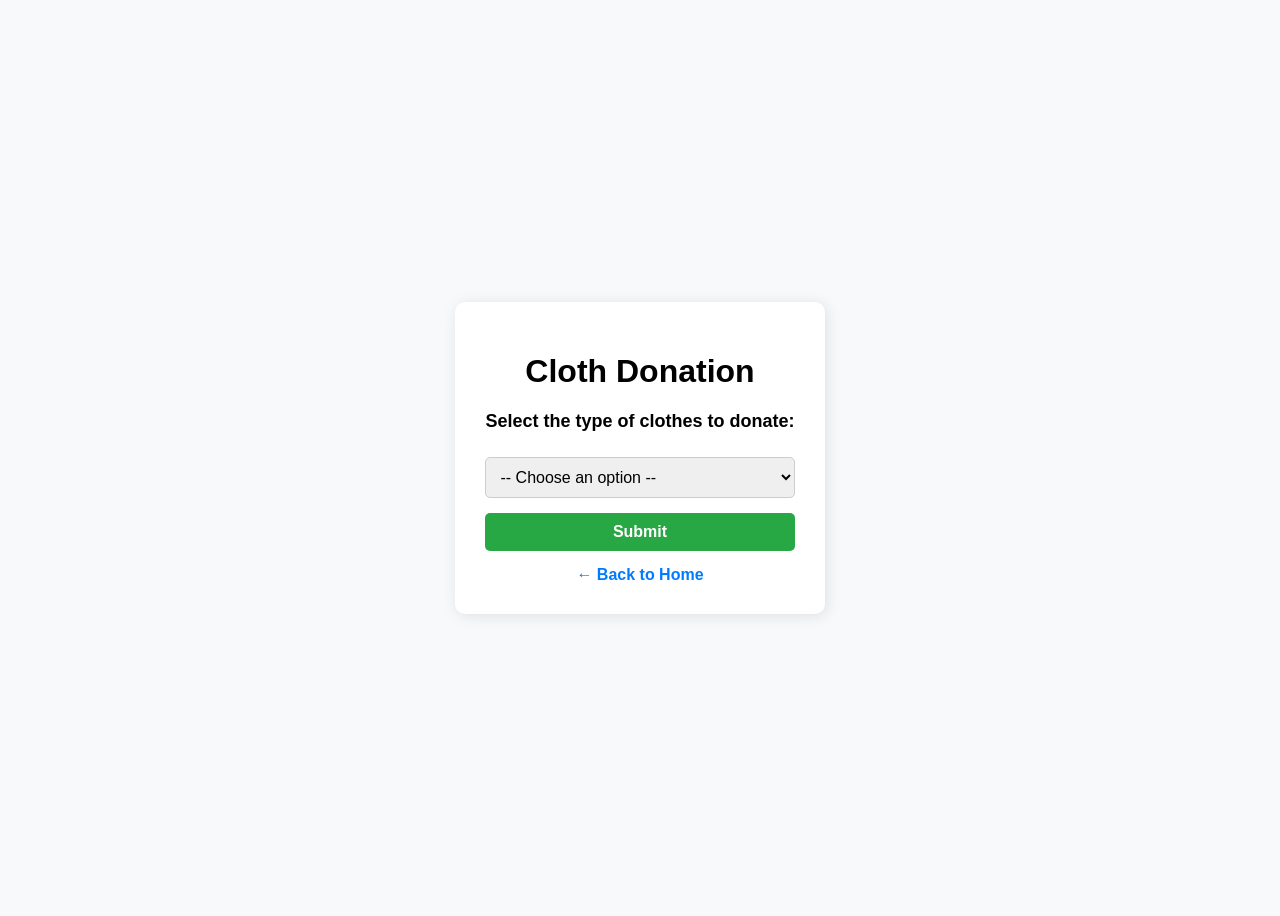
<file: cloth-donation.html>
<!DOCTYPE html>
<html lang="en">
<head>
    <meta charset="UTF-8">
    <meta name="viewport" content="width=device-width, initial-scale=1.0">
    <title>Cloth Donation</title>

    <style>
        /* General Styles */
        body {
            font-family: Arial, sans-serif;
            display: flex;
            justify-content: center;
            align-items: center;
            height: 100vh;
            background-color: #f8f9fa;
            text-align: center;
        }

        /* Container */
        .container {
            background: white;
            padding: 30px;
            border-radius: 10px;
            box-shadow: 2px 2px 15px rgba(0, 0, 0, 0.1);
            max-width: 400px;
        }

        /* Dropdown & Button Styles */
        label {
            font-size: 18px;
            font-weight: bold;
            display: block;
            margin-bottom: 10px;
        }

        select, button {
            margin-top: 15px;
            padding: 10px;
            font-size: 16px;
            border-radius: 5px;
            border: 1px solid #ccc;
            width: 100%;
        }

        button {
            background-color: #28a745;
            color: white;
            cursor: pointer;
            border: none;
            font-weight: bold;
        }

        button:hover {
            background-color: #218838;
        }

        /* Back Link */
        .back-link {
            display: block;
            margin-top: 15px;
            color: #007bff;
            text-decoration: none;
            font-weight: bold;
        }

        .back-link:hover {
            text-decoration: underline;
        }

    </style>
</head>
<body>

    <div class="container">
        <h1>Cloth Donation</h1>
        
        <label for="clothing-type">Select the type of clothes to donate:</label>
        <select id="clothing-type">
            <option value="">-- Choose an option --</option>
            <option value="male">Clothes for Males</option>
            <option value="female">Clothes for Females</option>
            <option value="children">Clothes for Children</option>
            <option value="elderly">Clothes for Elderly People</option>
        </select>

        <button onclick="submitClothDonation()">Submit</button>

        <a href="index.html" class="back-link">← Back to Home</a>
    </div>

    <script>
        function submitClothDonation() {
            let selectedValue = document.getElementById("clothing-type").value;
            if (selectedValue) {
                alert("Thank you for choosing to donate " + selectedValue + " clothes!");
            } else {
                alert("Please select an option before submitting.");
            }
        }
    </script>

</body>
</html>
</file>
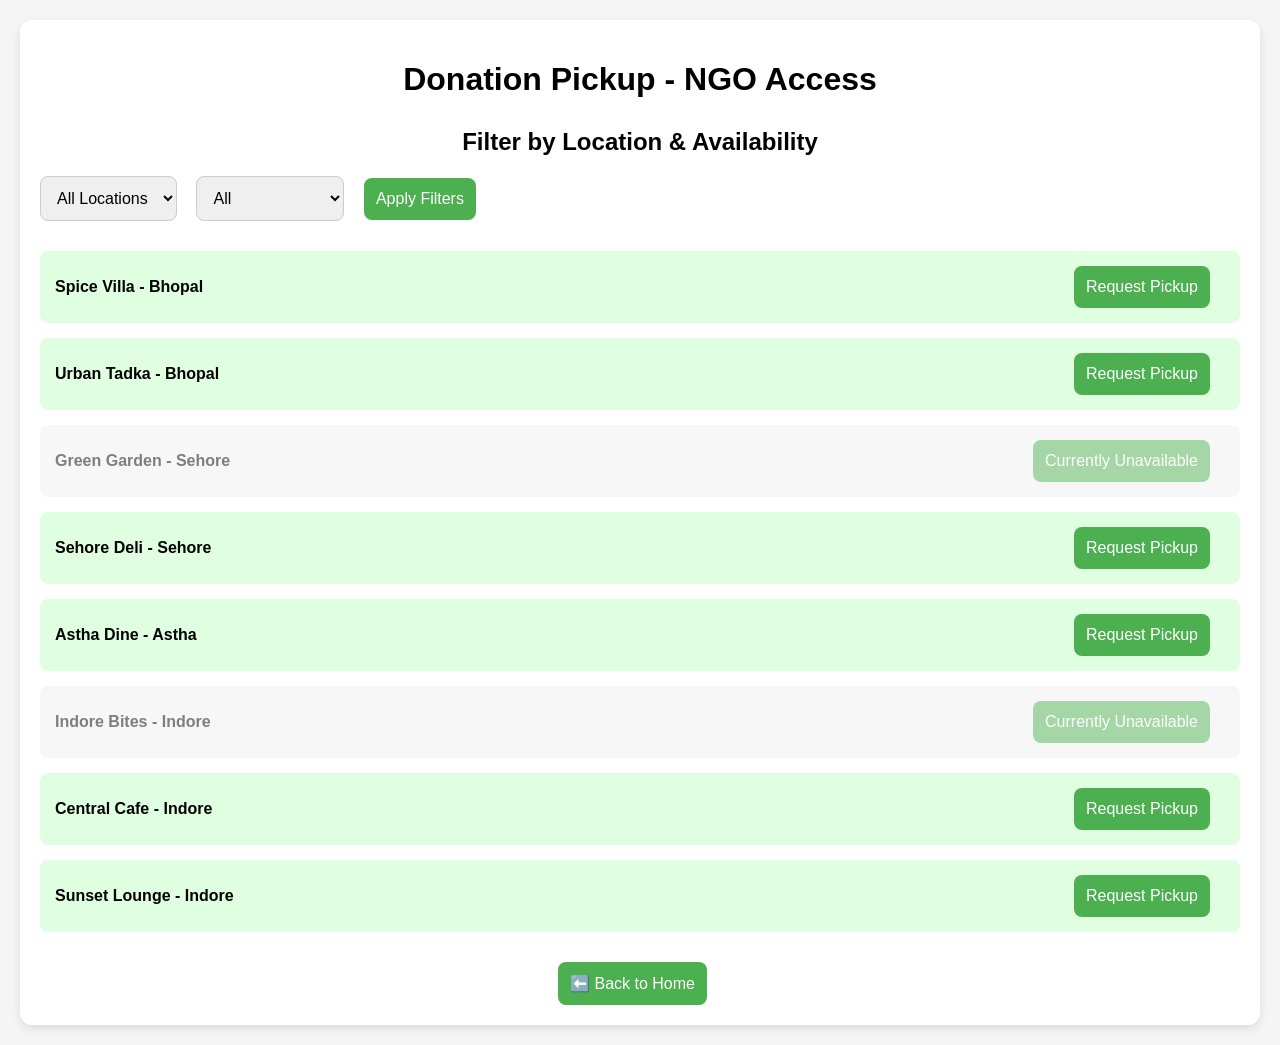
<file: donation-pickup.html>
<!DOCTYPE html>
<html lang="en">
<head>
    <meta charset="UTF-8">
    <meta name="viewport" content="width=device-width, initial-scale=1.0">
    <title>Donation Pickup - NGO Access</title>
    <style>
        body {
            font-family: Arial, sans-serif;
            background-color: #f5f5f5;
            margin: 0;
            padding: 20px;
        }
        .container {
            max-width: 1200px;
            margin: auto;
            padding: 20px;
            background-color: #fff;
            border-radius: 12px;
            box-shadow: 0 4px 10px rgba(0, 0, 0, 0.1);
        }
        h1, h2 {
            text-align: center;
        }
        .filters, .restaurants {
            margin-top: 30px;
        }
        select, button {
            padding: 12px;
            margin-right: 15px;
            border-radius: 8px;
            border: 1px solid #ccc;
            font-size: 16px;
        }
        button {
            background-color: #4CAF50;
            color: white;
            border: none;
            cursor: pointer;
            transition: background-color 0.3s;
        }
        button:hover {
            background-color: #45a049;
        }
        .restaurant {
            display: flex;
            justify-content: space-between;
            align-items: center;
            background-color: #e0ffe0;
            padding: 15px;
            margin-bottom: 15px;
            border-radius: 8px;
            transition: opacity 0.3s;
        }
        .restaurant.greyed-out {
            opacity: 0.5;
            background-color: #f0f0f0;
        }
        .back-button {
            margin-top: 30px;
            display: block;
            text-align: center;
        }
    </style>
</head>
<body>
    <div class="container">
        <h1>Donation Pickup - NGO Access</h1>
        <div class="filters">
            <h2>Filter by Location & Availability</h2>
            <select id="locationFilter">
                <option value="all">All Locations</option>
                <option value="bhopal">Bhopal</option>
                <option value="sehore">Sehore</option>
                <option value="astha">Astha</option>
                <option value="indore">Indore</option>
            </select>
            <select id="availabilityFilter">
                <option value="all">All</option>
                <option value="yes">Available Now</option>
                <option value="no">Unavailable</option>
            </select>
            <button onclick="applyFilters()">Apply Filters</button>
        </div>

        <div class="restaurants" id="restaurantList">
            <!-- Updated and expanded restaurant list -->
            <div class="restaurant" data-location="bhopal" data-available="yes">
                <span><strong>Spice Villa - Bhopal</strong></span>
                <button>Request Pickup</button>
            </div>

            <div class="restaurant" data-location="bhopal" data-available="yes">
                <span><strong>Urban Tadka - Bhopal</strong></span>
                <button>Request Pickup</button>
            </div>

            <div class="restaurant greyed-out" data-location="sehore" data-available="no">
                <span><strong>Green Garden - Sehore</strong></span>
                <button disabled>Currently Unavailable</button>
            </div>

            <div class="restaurant" data-location="sehore" data-available="yes">
                <span><strong>Sehore Deli - Sehore</strong></span>
                <button>Request Pickup</button>
            </div>

            <div class="restaurant" data-location="astha" data-available="yes">
                <span><strong>Astha Dine - Astha</strong></span>
                <button>Request Pickup</button>
            </div>

            <div class="restaurant greyed-out" data-location="indore" data-available="no">
                <span><strong>Indore Bites - Indore</strong></span>
                <button disabled>Currently Unavailable</button>
            </div>

            <div class="restaurant" data-location="indore" data-available="yes">
                <span><strong>Central Cafe - Indore</strong></span>
                <button>Request Pickup</button>
            </div>

            <div class="restaurant" data-location="indore" data-available="yes">
                <span><strong>Sunset Lounge - Indore</strong></span>
                <button>Request Pickup</button>
            </div>
        </div>

        <a href="index.html" class="back-button">
            <button>⬅️ Back to Home</button>
        </a>
    </div>

    <script>
        function applyFilters() {
            const location = document.getElementById('locationFilter').value;
            const availability = document.getElementById('availabilityFilter').value;

            const restaurants = Array.from(document.querySelectorAll('.restaurant'));

            const sortedRestaurants = restaurants.sort((a, b) =>
                b.dataset.available.localeCompare(a.dataset.available)
            );

            sortedRestaurants.forEach((restaurant) => {
                const matchesLocation = location === 'all' || restaurant.dataset.location === location;
                const matchesAvailability = availability === 'all' || restaurant.dataset.available === availability;

                restaurant.style.display = matchesLocation && matchesAvailability ? 'flex' : 'none';
            });
        }

        setInterval(() => {
            // Slower, less frequent updates (every 10 seconds)
            const restaurants = document.querySelectorAll('.restaurant');
            restaurants.forEach((restaurant) => {
                if (Math.random() > 0.7) { // 30% chance to change state
                    const randomAvailability = Math.random() > 0.5 ? 'yes' : 'no';
                    restaurant.dataset.available = randomAvailability;
                    restaurant.classList.toggle('greyed-out', randomAvailability === 'no');
                    restaurant.querySelector('button').disabled = randomAvailability === 'no';
                    restaurant.querySelector('button').textContent = randomAvailability === 'yes'
                        ? 'Request Pickup'
                        : 'Currently Unavailable';
                }
            });
            applyFilters();
        }, 10000); // Update every 10 seconds

        window.onload = applyFilters;
    </script>
</body>
</html>
</file>
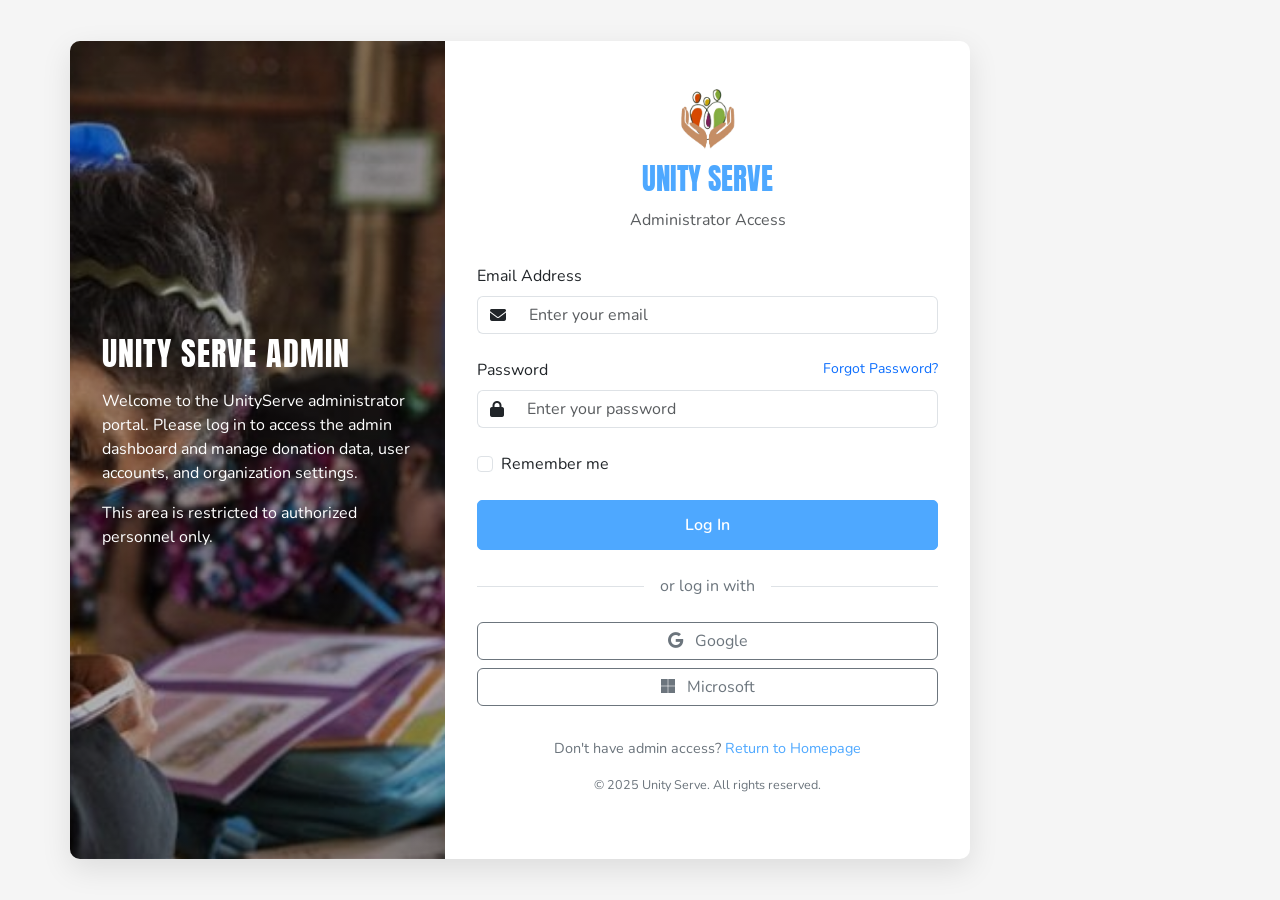
<file: public/admin-login.html>
<!DOCTYPE html>
<html lang="en">
<head>
    <title>Admin Login - UnityServe</title>
    <link rel="icon" href="images/ngo_logo.png" type="image/x-icon">
    <meta charset="utf-8">
    <meta name="viewport" content="width=device-width, initial-scale=1, shrink-to-fit=no">

    <!-- Google Fonts -->
    <link href="https://fonts.googleapis.com/css?family=Nunito:300,400,700|Anton" rel="stylesheet">

    <!-- Bootstrap CSS -->
    <link rel="stylesheet" href="https://cdn.jsdelivr.net/npm/bootstrap@5.3.2/dist/css/bootstrap.min.css">

    <!-- FontAwesome for Icons -->
    <link rel="stylesheet" href="https://cdnjs.cloudflare.com/ajax/libs/font-awesome/6.4.0/css/all.min.css">

    <style>
        :root {
            --primary-color: #4ea8ff;
            --secondary-color: #c8aa32;
            --accent-color: #e86327;
            --dark-color: #333;
            --light-color: #f8f9fa;
            --gray-color: #6c757d;
        }
        
        body {
            font-family: 'Nunito', sans-serif;
            background-color: #f5f5f5;
            min-height: 100vh;
            display: flex;
            align-items: center;
            justify-content: center;
        }
        
        h1, h2, h3, h4, h5, h6 {
            font-family: 'Anton', sans-serif;
            text-transform: uppercase;
            letter-spacing: 1px;
        }
        
        .login-container {
            background-color: white;
            border-radius: 10px;
            box-shadow: 0 10px 30px rgba(0,0,0,0.1);
            overflow: hidden;
            max-width: 900px;
            width: 100%;
        }
        
        .login-banner {
            background: linear-gradient(rgba(0, 0, 0, 0.3), rgba(0, 0, 0, 0.3)), url('images/overlay.jpg');
            background-color: #c8aa32; /* Gold background as fallback */
            background-size: cover;
            background-position: center;
            color: white;
            padding: 3rem 2rem;
            display: flex;
            flex-direction: column;
            justify-content: center;
            height: 100%;
        }
        
        .login-banner h2 {
            font-family: 'Anton', sans-serif;
            margin-bottom: 1rem;
        }
        
        .login-form {
            padding: 3rem 2rem;
        }
        
        .login-logo {
            text-align: center;
            margin-bottom: 2rem;
        }
        
        .login-logo img {
            height: 60px;
            width: auto;
            margin-bottom: 0.5rem;
        }
        
        .login-logo a {
            font-family: 'Anton', sans-serif;
            font-size: 1.8rem;
            color: var(--primary-color);
            text-decoration: none;
        }
        
        .input-group-text {
            background-color: transparent;
            border-right: none;
        }
        
        .form-control {
            border-left: none;
        }
        
        .input-group:focus-within {
            box-shadow: 0 0 0 0.25rem rgba(78, 168, 255, 0.25);
        }
        
        .input-group:focus-within .input-group-text,
        .input-group:focus-within .form-control {
            border-color: var(--primary-color);
        }
        
        .form-control:focus {
            box-shadow: none;
        }
        
        .btn-login {
            background-color: var(--primary-color);
            border-color: var(--primary-color);
            color: white;
            padding: 0.75rem;
            font-weight: 600;
            border-radius: 5px;
        }
        
        .btn-login:hover {
            background-color: #3d97ff;
        }
        
        .divider {
            display: flex;
            align-items: center;
            color: var(--gray-color);
            margin: 1.5rem 0;
        }
        
        .divider::before,
        .divider::after {
            content: '';
            flex: 1;
            height: 1px;
            background-color: #dee2e6;
        }
        
        .divider::before {
            margin-right: 1rem;
        }
        
        .divider::after {
            margin-left: 1rem;
        }
        
        .login-footer {
            text-align: center;
            margin-top: 2rem;
            color: var(--gray-color);
            font-size: 0.9rem;
        }
        
        .login-footer a {
            color: var(--primary-color);
            text-decoration: none;
        }
        
        /* Responsive */
        @media (max-width: 767.98px) {
            .login-container {
                margin: 1rem;
            }
        }
    </style>
</head>

<body>
    <div class="container">
        <div class="row login-container">
            <!-- Left Side Banner -->
            <div class="col-md-5 d-none d-md-block p-0">
                <div class="login-banner">
                    <h2>UNITY SERVE ADMIN</h2>
                    <p>Welcome to the UnityServe administrator portal. Please log in to access the admin dashboard and manage donation data, user accounts, and organization settings.</p>
                    <p>This area is restricted to authorized personnel only.</p>
                </div>
            </div>
            
            <!-- Right Side Login Form -->
            <div class="col-md-7 p-0">
                <div class="login-form">
                    <!-- Site Logo -->
                    <div class="login-logo">
                        <img src="images/ngo_logo.png" alt="Unity Serve Logo">
                        <a href="index.html" class="d-block">UNITY SERVE</a>
                        <p class="text-muted mt-2">Administrator Access</p>
                    </div>
                    
                    <form action="admin-panel.html" method="GET">
                        <div class="mb-4">
                            <label class="form-label">Email Address</label>
                            <div class="input-group">
                                <span class="input-group-text"><i class="fas fa-envelope"></i></span>
                                <input type="email" class="form-control" placeholder="Enter your email" required>
                            </div>
                        </div>
                        
                        <div class="mb-4">
                            <div class="d-flex justify-content-between">
                                <label class="form-label">Password</label>
                                <a href="#" class="text-decoration-none small">Forgot Password?</a>
                            </div>
                            <div class="input-group">
                                <span class="input-group-text"><i class="fas fa-lock"></i></span>
                                <input type="password" class="form-control" placeholder="Enter your password" required>
                            </div>
                        </div>
                        
                        <div class="mb-4 form-check">
                            <input type="checkbox" class="form-check-input" id="rememberMe">
                            <label class="form-check-label" for="rememberMe">Remember me</label>
                        </div>
                        
                        <button type="submit" class="btn btn-login w-100">Log In</button>
                    </form>
                    
                    <div class="divider">or log in with</div>
                    
                    <div class="d-grid gap-2">
                        <button class="btn btn-outline-secondary">
                            <i class="fab fa-google me-2"></i> Google
                        </button>
                        <button class="btn btn-outline-secondary">
                            <i class="fab fa-microsoft me-2"></i> Microsoft
                        </button>
                    </div>
                    
                    <div class="login-footer">
                        <p>Don't have admin access? <a href="index.html">Return to Homepage</a></p>
                        <p class="small">© 2025 Unity Serve. All rights reserved.</p>
                    </div>
                </div>
            </div>
        </div>
    </div>

    <!-- JavaScript Libraries -->
    <script src="https://cdn.jsdelivr.net/npm/bootstrap@5.3.2/dist/js/bootstrap.bundle.min.js"></script>
</body>
</html>
</file>
